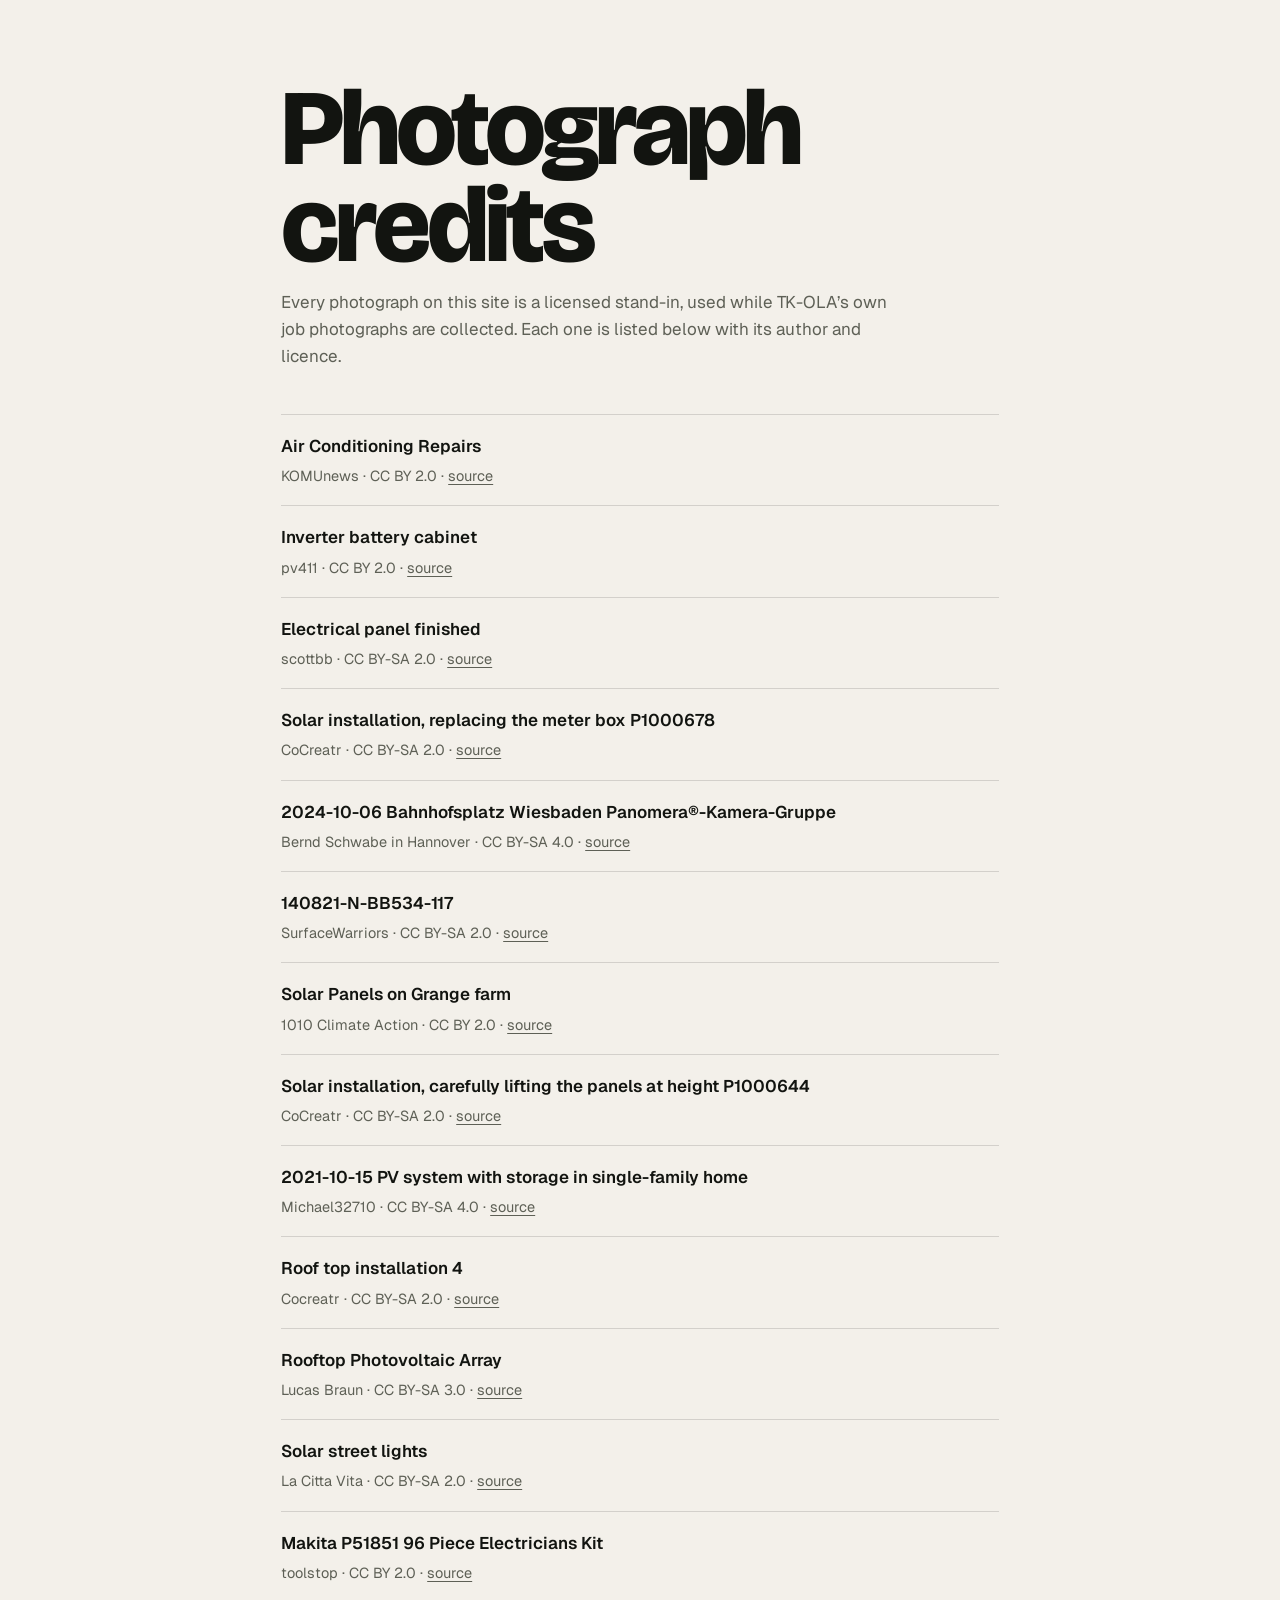
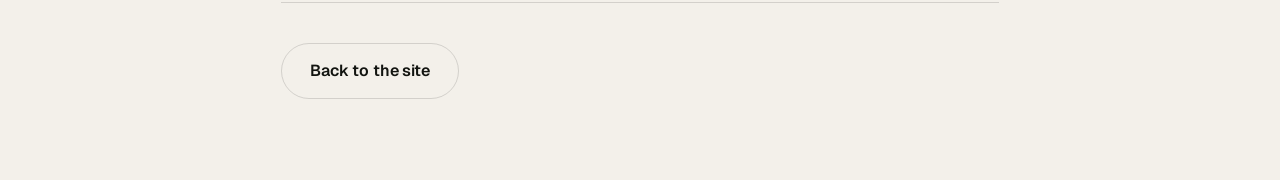
<file: credits.html>
<!doctype html>
<html lang="en">
<head>
<meta charset="utf-8">
<meta name="viewport" content="width=device-width, initial-scale=1">
<title>Photograph credits &mdash; TK-OLA Technical Service Ventures</title>
<link rel="icon" href="assets/favicon.svg" type="image/svg+xml">
<link rel="preconnect" href="https://fonts.googleapis.com">
<link rel="preconnect" href="https://fonts.gstatic.com" crossorigin>
<link rel="stylesheet" href="https://fonts.googleapis.com/css2?family=Bricolage+Grotesque:opsz,wdth,wght@12..96,75..100,200..800&family=Geist:wght@300..700&display=swap">
<link rel="stylesheet" href="assets/app.css">
<style>
  body { padding: clamp(48px, 9vh, 110px) 0; }
  .w { width: 100%; max-width: 820px; margin-inline: auto; padding-inline: var(--gut); }
  h1 { font-size: clamp(34px, 5.6vw, 64px); margin-bottom: 14px; }
  .note { color: var(--ink-2); max-width: 56ch; margin-bottom: 44px; }
  ul { border-top: 1px solid var(--line); }
  li { display: grid; gap: 4px; padding: 18px 0; border-bottom: 1px solid var(--line); }
  .t { font-weight: 600; }
  .m { font-size: 14.5px; color: var(--ink-2); }
  .m a { text-decoration: underline; text-underline-offset: 3px; }
  .back { display: inline-flex; margin-top: 40px; }
</style>
</head>
<body>
<div class="w">
  <h1 class="display">Photograph credits</h1>
  <p class="note">
    Every photograph on this site is a licensed stand-in, used while TK-OLA&rsquo;s own
    job photographs are collected. Each one is listed below with its author and licence.
  </p>
  <ul>
    <li>
      <span class="t">Air Conditioning Repairs</span>
      <span class="m">KOMUnews &middot; CC BY 2.0 &middot; <a href="https://www.flickr.com/photos/12801018@N00/9130025365" target="_blank" rel="noopener">source</a></span>
    </li>
    <li>
      <span class="t">Inverter battery cabinet</span>
      <span class="m">pv411 &middot; CC BY 2.0 &middot; <a href="https://www.flickr.com/photos/52765628@N08/4893000064" target="_blank" rel="noopener">source</a></span>
    </li>
    <li>
      <span class="t">Electrical panel finished</span>
      <span class="m">scottbb &middot; CC BY-SA 2.0 &middot; <a href="https://www.flickr.com/photos/34197011@N00/202290783" target="_blank" rel="noopener">source</a></span>
    </li>
    <li>
      <span class="t">Solar installation, replacing the meter box P1000678</span>
      <span class="m">CoCreatr &middot; CC BY-SA 2.0 &middot; <a href="https://www.flickr.com/photos/22746936@N02/5392891416" target="_blank" rel="noopener">source</a></span>
    </li>
    <li>
      <span class="t">2024-10-06 Bahnhofsplatz Wiesbaden Panomera®-Kamera-Gruppe</span>
      <span class="m">Bernd Schwabe in Hannover &middot; CC BY-SA 4.0 &middot; <a href="https://commons.wikimedia.org/wiki/File:2024-10-06_Bahnhofsplatz_Wiesbaden_Panomera%C2%AE-Kamera-Gruppe.jpg" target="_blank" rel="noopener">source</a></span>
    </li>
    <li>
      <span class="t">140821-N-BB534-117</span>
      <span class="m">SurfaceWarriors &middot; CC BY-SA 2.0 &middot; <a href="https://www.flickr.com/photos/55244200@N05/14860868208" target="_blank" rel="noopener">source</a></span>
    </li>
    <li>
      <span class="t">Solar Panels on Grange farm</span>
      <span class="m">1010 Climate Action &middot; CC BY 2.0 &middot; <a href="https://www.flickr.com/photos/39570195@N08/15765885464" target="_blank" rel="noopener">source</a></span>
    </li>
    <li>
      <span class="t">Solar installation, carefully lifting the panels at height P1000644</span>
      <span class="m">CoCreatr &middot; CC BY-SA 2.0 &middot; <a href="https://www.flickr.com/photos/22746936@N02/5392892980" target="_blank" rel="noopener">source</a></span>
    </li>
    <li>
      <span class="t">2021-10-15 PV system with storage in single-family home</span>
      <span class="m">Michael32710 &middot; CC BY-SA 4.0 &middot; <a href="https://commons.wikimedia.org/w/index.php?curid=154028952" target="_blank" rel="noopener">source</a></span>
    </li>
    <li>
      <span class="t">Roof top installation 4</span>
      <span class="m">Cocreatr &middot; CC BY-SA 2.0 &middot; <a href="https://commons.wikimedia.org/wiki/File:Roof_top_installation_4.jpg" target="_blank" rel="noopener">source</a></span>
    </li>
    <li>
      <span class="t">Rooftop Photovoltaic Array</span>
      <span class="m">Lucas Braun &middot; CC BY-SA 3.0 &middot; <a href="https://commons.wikimedia.org/wiki/File:Rooftop_Photovoltaic_Array.jpg" target="_blank" rel="noopener">source</a></span>
    </li>
    <li>
      <span class="t">Solar street lights</span>
      <span class="m">La Citta Vita &middot; CC BY-SA 2.0 &middot; <a href="https://www.flickr.com/photos/49539505@N04/4758155113" target="_blank" rel="noopener">source</a></span>
    </li>
    <li>
      <span class="t">Makita P51851 96 Piece Electricians Kit</span>
      <span class="m">toolstop &middot; CC BY 2.0 &middot; <a href="https://www.flickr.com/photos/42408834@N06/5330226716" target="_blank" rel="noopener">source</a></span>
    </li>
  </ul>
  <a class="btn btn--ghost back" href="index.html"><span>Back to the site</span></a>
</div>
</body>
</html>
</file>
<file: assets/app.css>
/* TK-OLA Technical Service Ventures — 2026 build
   Light theme, Archivo variable display, GSAP/Lenis motion layer, WebGL hero. */

/* ---------- tokens ---------- */
:root {
  --paper:   #F3F0EA;
  --paper-2: #E9E4DA;
  --paper-3: #DED8CB;
  --ink:     #121410;
  --ink-2:   #5E6056;
  --line:    rgba(18, 20, 16, .14);

  --green:   #0E7A42;
  --green-d: #09532C;
  --green-l: #D9EBDF;
  --solar:   #FF7A18;

  --night:   #0D0F0C;
  --night-2: #181B15;
  --night-ink: #F3F0EA;
  --night-muted: #9B9E93;

  --font-display: "Bricolage Grotesque", "Archivo", system-ui, sans-serif;
  --font-text: "Geist", system-ui, -apple-system, sans-serif;

  --r: 6px;
  --r-lg: 18px;
  --gut: clamp(20px, 4vw, 72px);
  --nav-h: 76px;
  --bar-h: 0px;

  --ease: cubic-bezier(.22, 1, .36, 1);
}

@media (max-width: 860px) {
  :root { --nav-h: 64px; --bar-h: calc(66px + env(safe-area-inset-bottom)); }
}

/* ---------- reset ---------- */
*, *::before, *::after { box-sizing: border-box; }
html { -webkit-text-size-adjust: 100%; }
html, body { margin: 0; padding: 0; }
body {
  background: var(--paper);
  color: var(--ink);
  font-family: var(--font-text);
  font-size: 17px;
  line-height: 1.6;
  font-weight: 400;
  overflow-x: clip;
  -webkit-font-smoothing: antialiased;
}
img, canvas, svg, video { display: block; max-width: 100%; }
img { height: auto; }
a { color: inherit; text-decoration: none; }
button { font: inherit; color: inherit; background: none; border: 0; cursor: pointer; }
h1, h2, h3, h4, p, ul, ol, figure, dl, dd { margin: 0; }
ul, ol { padding: 0; list-style: none; }
::selection { background: var(--green); color: #fff; }

.wrap { width: 100%; max-width: 1560px; margin-inline: auto; padding-inline: var(--gut); }
.sr { position: absolute; width: 1px; height: 1px; overflow: hidden; clip-path: inset(50%); white-space: nowrap; }

.skip {
  position: fixed; top: 8px; left: 8px; z-index: 300;
  background: var(--ink); color: var(--paper); padding: 10px 16px; border-radius: var(--r);
  transform: translateY(-200%);
}
.skip:focus { transform: none; }

:where(a, button, input, [tabindex]):focus-visible {
  outline: 2px solid var(--green);
  outline-offset: 3px;
  border-radius: 2px;
}

/* ---------- type ---------- */
.display {
  font-family: var(--font-display);
  font-weight: 800;
  font-stretch: 100%;                       /* Bricolage's wdth axis stops at 100 */
  font-variation-settings: "opsz" 96;       /* display optical size */
  line-height: .9;
  letter-spacing: -.04em;
  text-wrap: balance;
}
h1.display { font-size: clamp(42px, 8.4vw, 150px); }
h2.display { font-size: clamp(34px, 5.6vw, 88px); }
h3 {
  font-family: var(--font-display);
  font-weight: 700; font-stretch: 100%; font-variation-settings: "opsz" 24;
  font-size: clamp(20px, 1.5vw, 26px);
  line-height: 1.15; letter-spacing: -.02em;
}
.lead { font-size: clamp(17px, 1.25vw, 21px); line-height: 1.55; color: var(--ink-2); max-width: 46ch; }
.eyebrow {
  font-family: var(--font-display);
  font-size: 12px; font-weight: 700; font-stretch: 100%;
  letter-spacing: .16em; text-transform: uppercase;
  color: var(--green); display: flex; align-items: center; gap: 10px;
}
.eyebrow::before { content: ""; width: 26px; height: 2px; background: currentColor; }
.measure { max-width: 58ch; }

/* ---------- motion primitives ---------- */
.reveal-line { display: block; overflow: hidden; padding-bottom: .08em; margin-bottom: -.08em; }
.reveal-line > span { display: block; will-change: transform; }

[data-fade] { will-change: transform, opacity; }

.clipwrap { overflow: hidden; border-radius: var(--r-lg); background: var(--paper-3); position: relative; }
.clipwrap img { width: 100%; height: 100%; object-fit: cover; will-change: transform; }

/* ---------- loader ---------- */
.loader {
  position: fixed; inset: 0; z-index: 500;
  background: var(--night); color: var(--night-ink);
  display: none; place-items: center;
}
body.is-loading .loader { display: grid; }
.sline { display: block; }
.loader__num {
  font-family: var(--font-display); font-weight: 800; font-stretch: 120%;
  font-size: clamp(64px, 16vw, 220px); line-height: 1; letter-spacing: -.05em;
  font-variant-numeric: tabular-nums;
}
.loader__bar { position: absolute; left: 0; bottom: 0; height: 3px; width: 100%; background: var(--green); transform: scaleX(0); transform-origin: 0 50%; }
.loader__word {
  position: absolute; bottom: 36px; left: var(--gut);
  font-family: var(--font-display); font-weight: 700; font-stretch: 100%;
  letter-spacing: .18em; text-transform: uppercase; font-size: 12px; color: var(--night-muted);
}
body.is-loading { overflow: hidden; }

/* ---------- scroll progress ---------- */
.progress {
  position: fixed; top: 0; left: 0; z-index: 120;
  height: 3px; width: 100%; background: var(--green);
  transform: scaleX(0); transform-origin: 0 50%;
}

/* ---------- nav ---------- */
.nav {
  position: fixed; top: 0; left: 0; right: 0; z-index: 100;
  height: var(--nav-h);
  display: flex; align-items: center;
  background: color-mix(in srgb, var(--paper) 82%, transparent);
  backdrop-filter: blur(14px) saturate(1.3);
  -webkit-backdrop-filter: blur(14px) saturate(1.3);
  border-bottom: 1px solid transparent;
  transition: border-color .3s, background .3s;
}
.nav.is-stuck { border-bottom-color: var(--line); }
.nav .wrap { display: flex; align-items: center; justify-content: space-between; gap: 24px; }

.brand { display: flex; align-items: center; gap: 11px; }
.brand__mark { width: 30px; height: 30px; flex: none; }
.brand__name {
  font-family: var(--font-display); font-weight: 800; font-stretch: 100%;
  font-size: 21px; letter-spacing: -.02em;
}
.nav__links { display: flex; gap: 30px; }
.nav__links a {
  font-size: 15px; font-weight: 500; position: relative; padding: 4px 0;
}
.nav__links a::after {
  content: ""; position: absolute; left: 0; right: 0; bottom: 0; height: 1.5px;
  background: var(--green); transform: scaleX(0); transform-origin: 100% 50%;
  transition: transform .4s var(--ease);
}
.nav__links a:hover::after { transform: scaleX(1); transform-origin: 0 50%; }
.nav__right { display: flex; align-items: center; gap: 14px; }

@media (max-width: 1040px) { .nav__links { display: none; } }
/* below 860 the fixed action bar carries the main action, so the nav drops it */
@media (max-width: 860px) {
  .nav .btn--primary { display: none; }
  .nav__right { gap: 0; }
}

/* ---------- buttons ---------- */
.btn {
  display: inline-flex; align-items: center; justify-content: center; gap: 10px;
  height: 56px; padding: 0 28px; border-radius: 999px;
  font-family: var(--font-text); font-size: 16px; font-weight: 600; letter-spacing: -.01em;
  position: relative; overflow: hidden; isolation: isolate;
  transition: color .4s var(--ease), border-color .4s var(--ease);
  white-space: nowrap;
}
.btn span { position: relative; z-index: 2; display: inline-flex; align-items: center; gap: 10px; }
.btn::before {
  content: ""; position: absolute; inset: 0; z-index: 1; border-radius: inherit;
  transform: translateY(101%); transition: transform .5s var(--ease);
}
.btn:hover::before { transform: translateY(0); }
.btn:active { transform: scale(.975); }

.btn--primary { background: var(--green); color: #fff; }
.btn--primary::before { background: var(--ink); }
.btn--ghost { border: 1.5px solid var(--line); color: var(--ink); }
.btn--ghost::before { background: var(--ink); }
.btn--ghost:hover { color: var(--paper); border-color: var(--ink); }
.btn--sm { height: 46px; padding: 0 22px; font-size: 15px; }
.btn--on-night { background: var(--paper); color: var(--ink); }
.btn--on-night::before { background: var(--green); }
.btn--on-night:hover { color: #fff; }

.btn-row { display: flex; flex-wrap: wrap; gap: 14px; }
@media (max-width: 560px) {
  .btn-row { flex-direction: column; align-items: stretch; }
  .btn { width: 100%; }
}

.arrow { width: 17px; height: 17px; flex: none; }

/* ---------- hero ---------- */
.hero {
  position: relative;
  min-height: 100svh;
  padding-top: calc(var(--nav-h) + clamp(18px, 5vh, 58px));
  padding-bottom: clamp(32px, 7vh, 80px);
  display: flex; flex-direction: column; justify-content: flex-start;
  overflow: hidden;
}
/* the solar field sits along the bottom edge, never behind the words */
#gl {
  position: absolute; left: 0; right: 0; bottom: 0; top: auto;
  width: 100%; height: clamp(260px, 46%, 540px);
  z-index: 0; opacity: 0;
  transition: opacity 1.4s ease .1s;
}
#gl.is-on { opacity: 1; }
/* the snapshot that replaces the canvas when the device cannot animate it */
.hero__still {
  position: absolute; left: 0; right: 0; bottom: 0; top: auto;
  width: 100%; height: clamp(260px, 46%, 540px);
  object-fit: cover; z-index: 0; opacity: 0;
  transition: opacity .8s ease;
}
.hero__still.is-on { opacity: 1; }
.hero__scrim {
  position: absolute; left: 0; right: 0; bottom: 0; z-index: 1; pointer-events: none;
  height: clamp(260px, 46%, 540px);
  background: linear-gradient(180deg,
    var(--paper) 0%,
    color-mix(in srgb, var(--paper) 72%, transparent) 16%,
    transparent 44%);
}
.hero__glow { display: none; }
.hero .wrap { position: relative; z-index: 2; }

.hero__grid { display: grid; gap: clamp(26px, 4vh, 44px); }
.hero h1 { font-size: clamp(34px, 8.6vw, 136px); }
@media (max-width: 860px) { .hero h1 { font-size: clamp(34px, 11.2vw, 72px); } }
.hero h1 em { font-style: normal; color: var(--green); }

.hero__side {
  display: grid; gap: 26px 48px; align-items: start;
}
@media (min-width: 1000px) {
  .hero__side { grid-template-columns: minmax(0, 1fr) auto; align-items: center; }
  .hero__facts { grid-column: 1 / -1; }
}
.hero__lead { font-size: clamp(16px, 1.2vw, 20px); line-height: 1.6; color: var(--ink-2); max-width: 46ch; }
.hero__facts { display: flex; gap: clamp(22px, 3vw, 54px); flex-wrap: wrap; padding-top: 6px; }
.hero__fact { display: flex; flex-direction: column; gap: 2px; }
.hero__fact b {
  font-family: var(--font-display); font-weight: 800; font-stretch: 100%;
  font-size: clamp(26px, 2.4vw, 38px); line-height: 1; letter-spacing: -.03em;
}
.hero__fact span { font-size: 13px; color: var(--ink-2); letter-spacing: .01em; }

.hero__cue {
  position: absolute; left: var(--gut); bottom: clamp(16px, 3vh, 30px); z-index: 3;
  padding: 7px 14px 7px 10px; border-radius: 999px;
  background: color-mix(in srgb, var(--paper) 86%, transparent);
  backdrop-filter: blur(6px); -webkit-backdrop-filter: blur(6px);
  display: flex; align-items: center; gap: 10px;
  font-size: 12px; letter-spacing: .16em; text-transform: uppercase; color: var(--ink-2);
  font-family: var(--font-display); font-weight: 600;
}
.hero__cue i { display: block; width: 1px; height: 34px; background: var(--line); position: relative; overflow: hidden; }
.hero__cue i::after { content: ""; position: absolute; inset: 0; background: var(--green); animation: cue 2.2s var(--ease) infinite; }
@keyframes cue { 0% { transform: translateY(-100%); } 60%, 100% { transform: translateY(100%); } }
@media (max-width: 1100px) { .hero__cue { display: none; } }

/* ---------- marquee ---------- */
.marquee {
  border-block: 1px solid var(--line);
  background: var(--paper-2);
  overflow: hidden; padding: 20px 0;
  display: flex; white-space: nowrap;
}
.marquee__row { display: flex; flex: none; will-change: transform; }
.marquee__row > * { flex: none; }
.marquee span {
  font-family: var(--font-display); font-weight: 800; font-stretch: 100%;
  font-size: clamp(24px, 3.4vw, 54px); letter-spacing: -.03em;
  padding-inline: clamp(18px, 2.4vw, 38px);
  display: inline-flex; align-items: center; gap: clamp(18px, 2.4vw, 38px);
}
.marquee span::after { content: ""; width: 10px; height: 10px; border-radius: 50%; background: var(--green); flex: none; }
.marquee span:nth-child(even) { color: transparent; -webkit-text-stroke: 1.3px var(--ink); }
.marquee span:nth-child(even)::after { background: var(--solar); }

/* ---------- section shell ---------- */
.section { padding-block: clamp(64px, 9vh, 118px); position: relative; }
.section__head { display: grid; gap: 20px; margin-bottom: clamp(36px, 4.5vh, 58px); }
@media (min-width: 1000px) {
  .section__head { grid-template-columns: minmax(0, 1.4fr) minmax(0, 1fr); align-items: end; gap: 48px; }
}
.section--night { background: var(--night); color: var(--night-ink); }
.section--night .lead, .section--night .hero__fact span { color: var(--night-muted); }
.section--night .eyebrow { color: #fff; }

/* ---------- glass (ported from repos/liquid-glass) ---------- */
/* Always-on CSS material: frost + tint + rim light + specular sweep.
   glass.js upgrades this to real refraction where the browser and GPU allow. */
.glass {
  position: relative;
  /* just enough tint to hold white text over any photograph, then let the
     blur, the rim light and the sweep do the work */
  background: rgba(17, 22, 18, .30);
  backdrop-filter: blur(22px) saturate(1.8) brightness(.94);
  -webkit-backdrop-filter: blur(22px) saturate(1.8) brightness(.94);
  border: 1px solid rgba(255, 255, 255, .30);
  box-shadow:
    inset 0 1px 0 rgba(255, 255, 255, .55),
    inset 0 -1px 0 rgba(255, 255, 255, .10),
    inset 0 0 22px rgba(255, 255, 255, .07),
    0 16px 42px rgba(8, 12, 8, .30);
  overflow: hidden;
}
.glass::after {
  content: ""; position: absolute; inset: 0; border-radius: inherit;
  pointer-events: none; z-index: 1;
  background:
    linear-gradient(128deg,
      rgba(255, 255, 255, .42) 0%,
      rgba(255, 255, 255, .10) 22%,
      rgba(255, 255, 255, 0) 44%),
    radial-gradient(120% 90% at 8% 0%, rgba(255, 255, 255, .20), transparent 58%);
}
.glass > * { position: relative; z-index: 2; }
@supports not ((backdrop-filter: blur(1px)) or (-webkit-backdrop-filter: blur(1px))) {
  .glass { background: rgba(14, 18, 14, .76); }
}

/* ---------- services rail ---------- */
.rail {
  position: relative; overflow: hidden;
  padding-block: 4px;
  cursor: grab; touch-action: pan-y;
  -webkit-user-select: none; user-select: none;
  --fade: clamp(24px, 6vw, 110px);
  -webkit-mask-image: linear-gradient(90deg, transparent 0, #000 var(--fade), #000 calc(100% - var(--fade)), transparent 100%);
          mask-image: linear-gradient(90deg, transparent 0, #000 var(--fade), #000 calc(100% - var(--fade)), transparent 100%);
}
.rail.is-dragging { cursor: grabbing; }
.rail__track { display: flex; gap: clamp(12px, 1.3vw, 20px); will-change: transform; }

.scard {
  position: relative; flex: none; isolation: isolate;
  width: clamp(288px, 28vw, 428px);
  height: clamp(336px, 32vw, 408px);
  border-radius: var(--r-lg);
  overflow: hidden;
  background: var(--ink);
}
.scard__bg {
  position: absolute; inset: 0; z-index: 0;
  width: 100%; height: 100%; object-fit: cover;
  transform: scale(1.04); transition: transform 1.1s var(--ease);
}
.scard:hover .scard__bg { transform: scale(1.11); }

/* veil: enough to hold white text at the top and the bottom of any photograph */
.scard::before {
  content: ""; position: absolute; inset: 0; z-index: 1; pointer-events: none;
  background: linear-gradient(180deg,
    rgba(8, 12, 9, .34) 0%,
    rgba(8, 12, 9, .10) 26%,
    rgba(8, 12, 9, .52) 60%,
    rgba(8, 12, 9, .90) 100%);
}
/* the green wash the old tiles had on hover, kept as an echo */
.scard::after {
  content: ""; position: absolute; inset: 0; z-index: 1; pointer-events: none;
  background: var(--green); mix-blend-mode: multiply;
  opacity: 0; transition: opacity .55s var(--ease);
}
.scard:hover::after { opacity: .42; }

.scard__in {
  position: relative; z-index: 2; height: 100%;
  display: flex; flex-direction: column; justify-content: space-between;
  padding: clamp(22px, 2.1vw, 30px);
  color: #fff;
}
.scard__txt { display: grid; gap: 7px; }
.scard__ico.glass { background: rgba(255, 255, 255, .13); border-color: rgba(255, 255, 255, .34); }
.scard__ico {
  width: 54px; height: 54px; border-radius: 50%;
  display: grid; place-items: center; flex: none;
}
.scard__ico svg { width: 24px; height: 24px; stroke: #fff; fill: none; stroke-width: 1.6; }
.scard__n {
  display: flex; align-items: center; gap: 9px;
  font-family: var(--font-display); font-weight: 700;
  font-size: 12px; letter-spacing: .16em; color: #fff;
  text-shadow: 0 1px 6px rgba(0, 0, 0, .5);
}
.scard__n::after { content: ""; height: 1px; flex: 1 1 auto; background: rgba(255, 255, 255, .34); }
.scard h3 {
  color: #fff; font-size: clamp(19px, 1.45vw, 25px);
  text-shadow: 0 2px 14px rgba(0, 0, 0, .45);
}
.scard p {
  font-size: 15px; line-height: 1.55;
  color: rgba(255, 255, 255, .88);
  text-shadow: 0 1px 10px rgba(0, 0, 0, .5);
}

.rail__foot {
  display: flex; align-items: center; gap: 18px; flex-wrap: wrap;
  margin-top: clamp(20px, 2.6vh, 34px);
}
.rail__ctrls { display: flex; gap: 10px; }
.rail__btn {
  width: 48px; height: 48px; border-radius: 50%;
  border: 1.5px solid var(--line); display: grid; place-items: center;
  transition: background .35s var(--ease), color .35s var(--ease), border-color .35s var(--ease);
}
.rail__btn svg { width: 20px; height: 20px; }
.rail__btn:hover { background: var(--ink); color: var(--paper); border-color: var(--ink); }
.rail__hint { font-size: 14px; color: var(--ink-2); }

@media (max-width: 639px) {
  .scard { width: 80vw; height: 380px; }
  .rail { --fade: 0px; }
}

/* reduced motion: a plain, natively scrollable rail */
@media (prefers-reduced-motion: reduce) {
  :root:not(.force-motion) .rail {
    overflow-x: auto; cursor: default;
    scroll-snap-type: x mandatory;
    -webkit-mask-image: none; mask-image: none;
    padding-inline: var(--gut);
  }
  :root:not(.force-motion) .scard { scroll-snap-align: start; }
}

/* ---------- stats ---------- */
.stats { position: relative; overflow: hidden; padding-block: clamp(56px, 8vh, 104px); }
#grid-canvas { position: absolute; inset: 0; width: 100%; height: 100%; opacity: .5; }
.stats .wrap { position: relative; z-index: 2; }
.stats__row { display: grid; gap: clamp(32px, 4vw, 56px); }
@media (min-width: 620px)  { .stats__row { grid-template-columns: repeat(2, minmax(0, 1fr)); } }
@media (min-width: 1100px) { .stats__row { grid-template-columns: repeat(4, minmax(0, 1fr)); } }
.stat b {
  display: block;
  font-family: var(--font-display); font-weight: 800; font-stretch: 100%;
  font-size: clamp(48px, 6.5vw, 104px); line-height: .9; letter-spacing: -.045em;
  font-variant-numeric: tabular-nums;
}
.stat span { display: block; margin-top: 12px; font-size: 15px; color: var(--night-muted); max-width: 22ch; }
.stat--accent b { color: var(--solar); }

/* ---------- work gallery ---------- */
/* an explicit track: without one the auto track sizes to the photo's intrinsic
   width (752px) and overflows the 707px container at tablet widths. */
.gal { display: grid; grid-template-columns: minmax(0, 1fr); gap: clamp(14px, 1.6vw, 26px); }
@media (min-width: 900px) { .gal { grid-template-columns: repeat(12, minmax(0, 1fr)); } }
.gal figure { margin: 0; min-width: 0; }
.gal .clipwrap { height: 100%; }
.g1 { grid-column: span 7; aspect-ratio: 4 / 3; }
.g2 { grid-column: span 5; aspect-ratio: 3 / 4; }
.g3 { grid-column: span 5; aspect-ratio: 1 / 1; }
.g4 { grid-column: span 7; aspect-ratio: 16 / 10; }
@media (max-width: 899px) {
  .g1, .g2, .g3, .g4 { grid-column: auto; aspect-ratio: 4 / 3; }
  .g2 { aspect-ratio: 3 / 4; }
}
.gal__cap {
  display: flex; justify-content: space-between; gap: 16px; align-items: baseline;
  margin-top: 12px; font-size: 14px; color: var(--ink-2);
}
.gal__cap b { font-weight: 600; color: var(--ink); }

/* ---------- process (pinned) ---------- */
.proc { position: relative; }
.proc__layout { display: grid; gap: 40px; }
@media (min-width: 1000px) {
  .proc__layout { grid-template-columns: minmax(0, 1fr) minmax(0, 1.05fr); gap: clamp(40px, 5vw, 90px); align-items: start; }
}
.proc__sticky { position: sticky; top: calc(var(--nav-h) + 40px); }
.proc__media {
  border-radius: var(--r-lg); overflow: hidden; background: var(--paper-3); position: relative;
  height: min(74svh, 660px);
}
.proc__media img { position: absolute; inset: 0; width: 100%; height: 100%; object-fit: cover; opacity: 0; transition: opacity .7s var(--ease), transform 1.1s var(--ease); transform: scale(1.06); }
.proc__media img.is-on { opacity: 1; transform: scale(1); }
@media (max-width: 999px) { .proc__sticky { display: none; } }

.proc__steps { display: grid; }
.step {
  padding: clamp(28px, 3.4vw, 46px) 0;
  border-top: 1px solid var(--line);
  display: grid; grid-template-columns: auto minmax(0, 1fr); gap: clamp(18px, 2.4vw, 34px);
  opacity: .46; transition: opacity .5s var(--ease);
}
@media (max-width: 999px) { .step { opacity: .62; } }
.step:last-child { border-bottom: 1px solid var(--line); }
.step.is-active { opacity: 1; }
.step__n {
  font-family: var(--font-display); font-weight: 800; font-stretch: 100%;
  font-size: clamp(34px, 3.6vw, 58px); line-height: .85; letter-spacing: -.04em;
  color: var(--green); font-variant-numeric: tabular-nums;
}
.step p { color: var(--ink-2); margin-top: 10px; font-size: 16.5px; }
.step__bar { grid-column: 1 / -1; height: 2px; background: var(--line); margin-top: 20px; overflow: hidden; }
.step__bar i { display: block; height: 100%; background: var(--green); transform: scaleX(0); transform-origin: 0 50%; }

/* ---------- workshop band ---------- */
.band { position: relative; height: clamp(420px, 78vh, 760px); overflow: hidden; }
.band img { position: absolute; inset: 0; width: 100%; height: 120%; object-fit: cover; will-change: transform; }
.band__veil { position: absolute; inset: 0; background: linear-gradient(90deg, rgba(10,12,9,.86) 0%, rgba(10,12,9,.55) 46%, rgba(10,12,9,.12) 100%); }
.band .wrap { position: relative; z-index: 2; height: 100%; display: flex; flex-direction: column; justify-content: center; gap: 22px; color: #fff; }
.band .lead { color: rgba(255,255,255,.82); }
.band .eyebrow { color: #fff; }
@media (max-width: 700px) { .band__veil { background: linear-gradient(180deg, rgba(10,12,9,.45) 0%, rgba(10,12,9,.86) 70%); } }

/* ---------- close ---------- */
.close { padding-block: clamp(72px, 10vh, 140px); position: relative; overflow: hidden; }
.close__h {
  font-family: var(--font-display); font-weight: 800; font-stretch: 100%;
  font-size: clamp(44px, 11vw, 190px); line-height: .88; letter-spacing: -.05em;
  margin-bottom: 36px;
}
.close__h em { font-style: normal; color: var(--green); }
.close__cols { display: grid; gap: 34px; margin-top: clamp(50px, 7vh, 90px); padding-top: 40px; border-top: 1px solid var(--line); }
@media (min-width: 820px) { .close__cols { grid-template-columns: repeat(3, 1fr); gap: 48px; } }
.close__col h4 { font-size: 12px; letter-spacing: .16em; text-transform: uppercase; color: var(--ink-2); font-weight: 600; margin-bottom: 14px; font-family: var(--font-display); }
.close__col p, .close__col a { font-size: 19px; line-height: 1.45; }
.close__col a { position: relative; display: inline-block; }
.close__col a::after { content: ""; position: absolute; left: 0; right: 0; bottom: -2px; height: 1.5px; background: currentColor; transform: scaleX(0); transform-origin: 100% 50%; transition: transform .45s var(--ease); }
.close__col a:hover::after { transform: scaleX(1); transform-origin: 0 50%; }

/* ---------- footer ---------- */
.foot { border-top: 1px solid var(--line); padding-block: 34px calc(34px + var(--bar-h)); font-size: 14px; color: var(--ink-2); }
.foot .wrap { display: flex; flex-wrap: wrap; gap: 16px 28px; align-items: center; justify-content: space-between; }
.foot a:hover { color: var(--ink); }
.foot__links { display: flex; gap: 22px; flex-wrap: wrap; }

/* ---------- phone action bar ---------- */
.actionbar {
  position: fixed; left: 0; right: 0; bottom: 0; z-index: 110;
  display: none; padding: 9px var(--gut) calc(9px + env(safe-area-inset-bottom));
  background: color-mix(in srgb, var(--paper) 92%, transparent);
  backdrop-filter: blur(14px); -webkit-backdrop-filter: blur(14px);
  border-top: 1px solid var(--line);
}
.actionbar .btn { width: 100%; height: 48px; }
@media (max-width: 860px) { .actionbar { display: block; } }

/* ---------- mobile menu ---------- */
.burger { width: 46px; height: 46px; display: none; place-items: center; border: 1.5px solid var(--line); border-radius: 50%; }
.burger i { display: block; width: 18px; height: 1.6px; background: var(--ink); position: relative; transition: background .2s; }
.burger i::before, .burger i::after { content: ""; position: absolute; left: 0; width: 18px; height: 1.6px; background: var(--ink); transition: transform .35s var(--ease); }
.burger i::before { top: -6px; } .burger i::after { top: 6px; }
body.menu-open .burger i { background: transparent; }
body.menu-open .burger i::before { transform: translateY(6px) rotate(45deg); }
body.menu-open .burger i::after { transform: translateY(-6px) rotate(-45deg); }
@media (max-width: 1040px) { .burger { display: grid; } }

.sheet {
  position: fixed; inset: 0; z-index: 99;
  background: var(--paper); padding: calc(var(--nav-h) + 30px) var(--gut) 40px;
  display: flex; flex-direction: column; gap: 4px;
  clip-path: inset(0 0 100% 0); pointer-events: none;
  transition: clip-path .7s var(--ease);
}
body.menu-open .sheet { clip-path: inset(0 0 0 0); pointer-events: auto; }
.sheet a {
  font-family: var(--font-display); font-weight: 800; font-stretch: 100%;
  font-size: clamp(34px, 9vw, 64px); letter-spacing: -.035em; line-height: 1.18;
  padding: 6px 0; opacity: 0; transform: translateY(26px);
  transition: opacity .5s var(--ease), transform .5s var(--ease);
}
body.menu-open .sheet a { opacity: 1; transform: none; }
body.menu-open .sheet a:nth-child(1) { transition-delay: .14s; }
body.menu-open .sheet a:nth-child(2) { transition-delay: .2s; }
body.menu-open .sheet a:nth-child(3) { transition-delay: .26s; }
body.menu-open .sheet a:nth-child(4) { transition-delay: .32s; }
.sheet__foot { margin-top: auto; font-size: 15px; color: var(--ink-2); display: grid; gap: 4px; }

/* ---------- reduced motion ---------- */
@media (prefers-reduced-motion: reduce) {
  :root:not(.force-motion) *,
  :root:not(.force-motion) *::before,
  :root:not(.force-motion) *::after {
    animation-duration: .01ms !important;
    animation-iteration-count: 1 !important;
    transition-duration: .01ms !important;
    scroll-behavior: auto !important;
  }
  :root:not(.force-motion) .loader { display: none; }
  :root:not(.force-motion) .reveal-line > span { transform: none !important; }
  :root:not(.force-motion) [data-fade] { opacity: 1 !important; transform: none !important; }
  :root:not(.force-motion) .step { opacity: 1 !important; }
  :root:not(.force-motion) .proc__media img { opacity: 1 !important; transform: none !important; }
  :root:not(.force-motion) .proc__media img + img { display: none; }
  /* #gl stays: hero3d.js renders one still frame and stops, so the hero keeps
     its picture without anything moving. */
}
</file>
